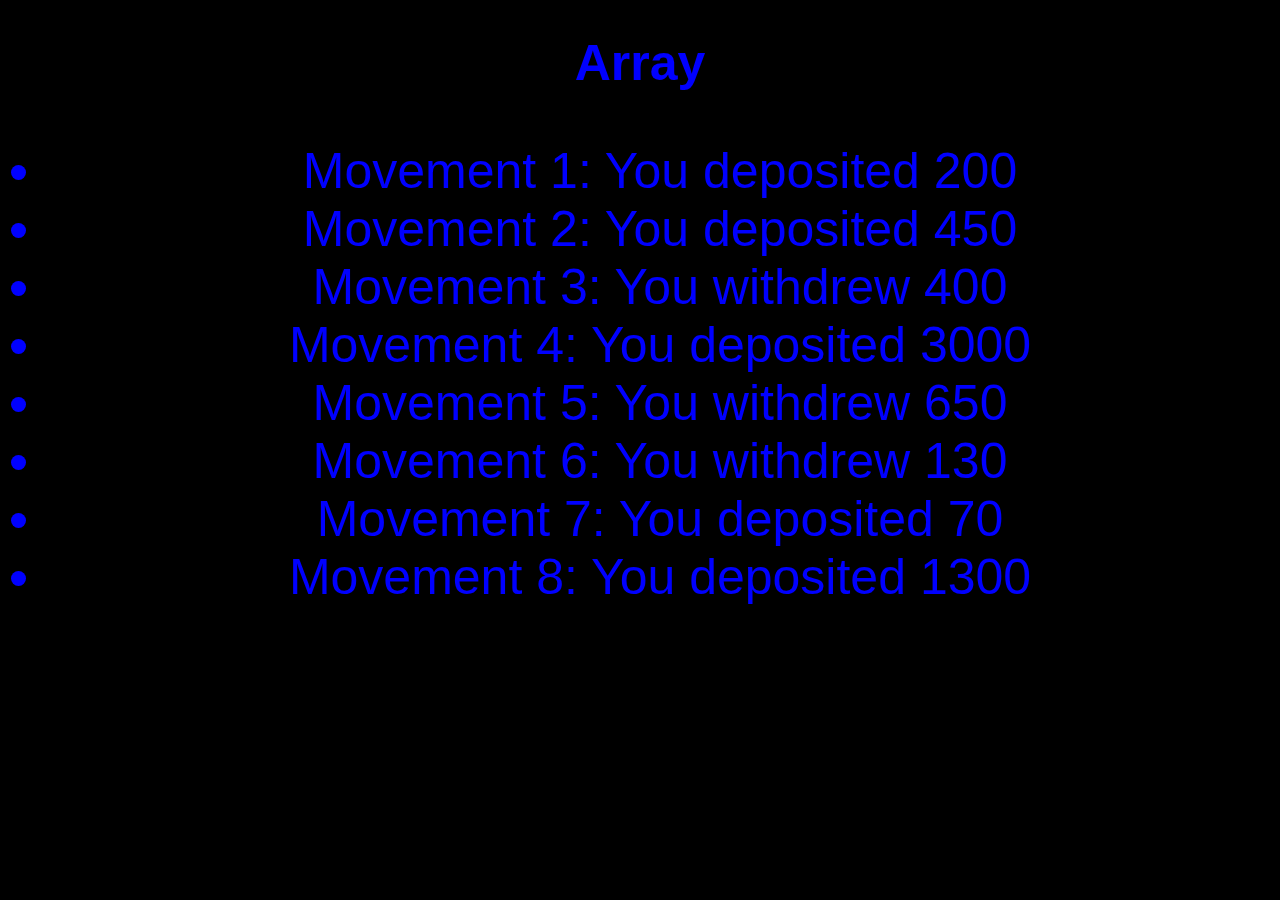
<file: array/index.html>
<!DOCTYPE html>
<html lang="en">
  <head>
    <meta charset="UTF-8" />
    <meta name="viewport" content="width=device-width, initial-scale=1.0" />
    <meta http-equiv="X-UA-Compatible" content="ie=edge" />
    <title>Arrays</title>
    <link rel="stylesheet" href="style.css">
  </head>
  <body>
    <h1>Array</h1>
    <ul id="moveList">
    </ul>
    <script src="script.js"></script>
  </body>
</html>
</file>
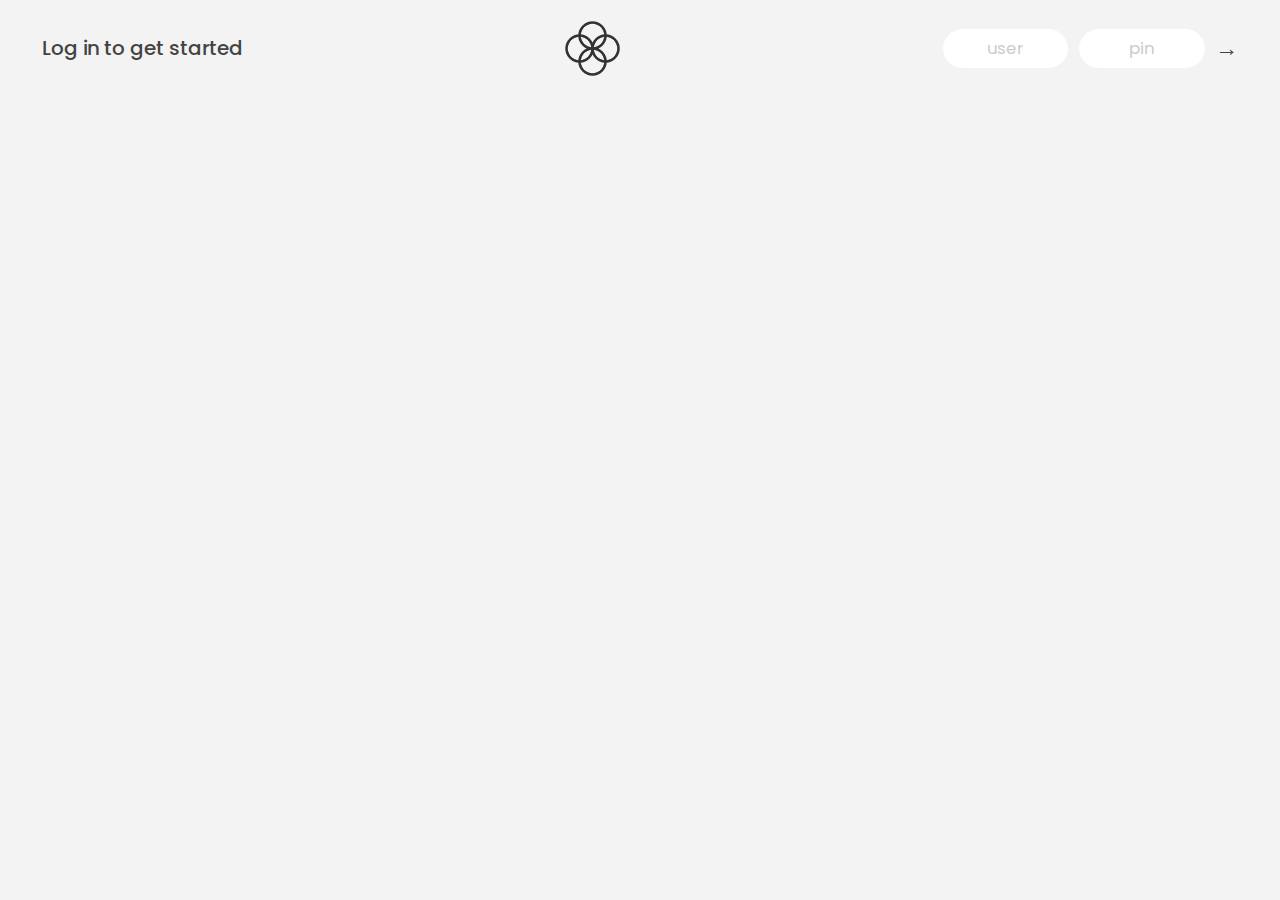
<file: arrays-bankist/index.html>
<!DOCTYPE html>
<html lang="en">
  <head>
    <meta charset="UTF-8" />
    <meta name="viewport" content="width=device-width, initial-scale=1.0" />
    <meta http-equiv="X-UA-Compatible" content="ie=edge" />
    <link rel="shortcut icon" type="image/png" href="/icon.png" />
    <link
      href="https://fonts.googleapis.com/css?family=Poppins:400,500,600&display=swap"
      rel="stylesheet"
    />
    <link rel="stylesheet" href="styles.css">
    <title>Arrays-Bankist</title>
  </head>
  <body>
    <!-- Top Navigation bar -->
    <nav>
      <p class="welcome">Log in to get started</p>
      <img src="logo.png" alt="Bankist" class="logo">
      <form class="login">
        <input type="text" 
          placeholder="user" 
          class="login__input login__input--user"
          />
        <input type="password" 
          placeholder="pin" 
          maxlength="4" 
          class="login__input login__input--pin"/>
        <button class="login__btn">&rarr;</button>
      </form>
    </nav>

    <main class="app">
      <!-- Balance -->
      <div class="balance">
        <div>
          <p class="balance__label">Current balance</p>
          <p class="balance__date">
            As of <span class="date">6/3/2021</span>
          </p>
        </div>
        <p class="balance__value">0000₱</p>
      </div>

      <!-- Movements -->
      <div class="movements">
        <div class="movements__row">
          <div class="movements__type movements__type--deposit">2 deposit</div>
          <div class="movements__date">3 days ago</div>
          <div class="movements__value">4 000₱</div>
        </div>
        <div class="movements__row">
          <div class="movements__type movements__type--withdrawal">
            1 withdrawal
          </div>
          <div class="movements__date">24/01/2044</div>
          <div class="movements__value">-378₱</div>
        </div>
      </div>

      <!-- Summary -->
      <div class="summary">
        <p class="summary__label">In</p>
        <p class="summary__value summary__value--in">0000₱</p>
        <p class="summary__label">Out</p>
        <p class="summary__value summary__value--out">0000₱</p>
        <p class="summary__label">Interest</p>
        <p class="summary__value summary__value--interest">0000₱</p>
        <button class="btn--sort">&downarrow; SORT</button>
      </div>

      <!-- Operation: Transfers -->
      <div class="operation operation--transfer">
        <h2>Transfer money</h2>
        <form class="form form--transfer">
          <input type="text" class="form__input form__input--to"/>
          <input type="number" class="form__input form__input--amount"/>
          <button class="form__btn form__btn--transfer">&rarr;</button>
          <label class="form__label">Transfer to</label>
          <label class="form__label">Amount</label>
      </div>

      <!-- Operation: Loan -->
      <div class="operation operation--loan">
        <h2>Request loan</h2>
        <form class="form form--loan">
          <input type="number" class="form__input form__input--loan-amount" />
          <button class="form__btn form__btn--loan">&rarr;</button>
          <label class="form__label form__label--loan">Amount</label>
        </form>
      </div>

      <!-- Operation: Close -->
      <div class="operation operation--close">
        <h2>Close Account</h2>
        <form class="form form--close">
          <input type="text" class="form__input form__input--user"/>
          <input type="password" maxlength="4" class="form__input form__input--pin"/>
          <button class="form__btn form__btn--close">&rarr;</button>
          <label class="form__label">Confirm user</label>
          <label class="form__label">Confirm PIN</label>
        </form>
      </div>

      <!-- LOGOUT TIMER -->
      <p class="logout-timer">
        You will be Logged out in <span class="timer">05:00</span>
      </p>
    </main>

    <script src="script.js"></script>
    <!-- <script src="challenges.js"></script> -->
  </body>
</html>
</file>
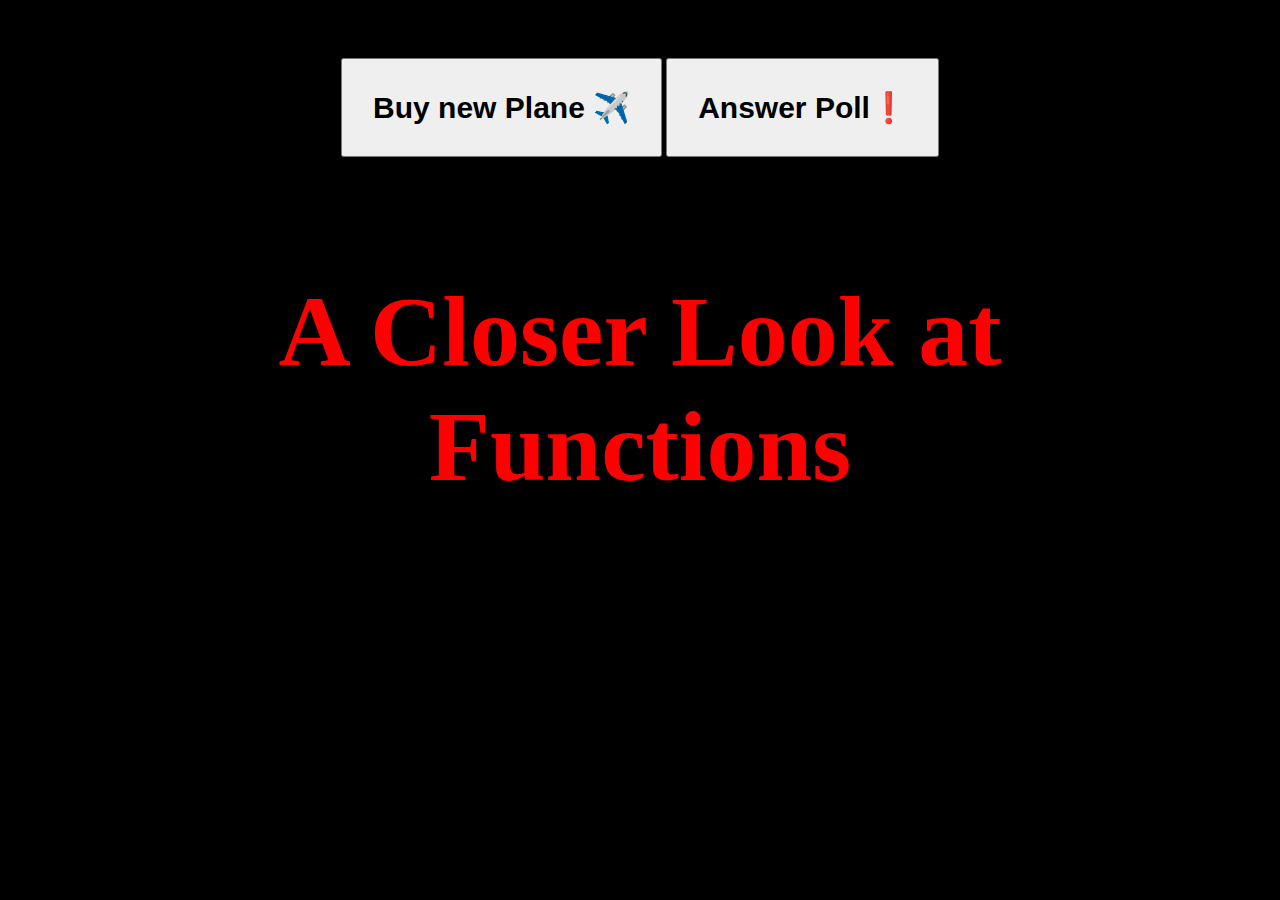
<file: functions/index.html>
<!DOCTYPE html>
<html lang="en">
  <head>
    <meta charset="UTF-8" />
    <meta name="viewport" content="width=device-width, initial-scale=1.0" />
    <meta http-equiv="X-UA-Compatible" content="ie=edge" />
    <title>Functions</title>
    <link rel="stylesheet" href="style.css">
  </head>
  <body>
    <button type="button" class="buyPlane">Buy new Plane ✈️</button>
    <button type="button" class="ansPoll">Answer Poll❗</button>
    <h1>A Closer Look at Functions</h1>
    <!-- <script src="script.js"></script> -->
    <!-- <script src="codingChallenge.js"></script> -->
    <script src="codingChallenge-2.js"></script>
    <!-- <script src="callback.js"></script> -->
  </body>
</html>
</file>
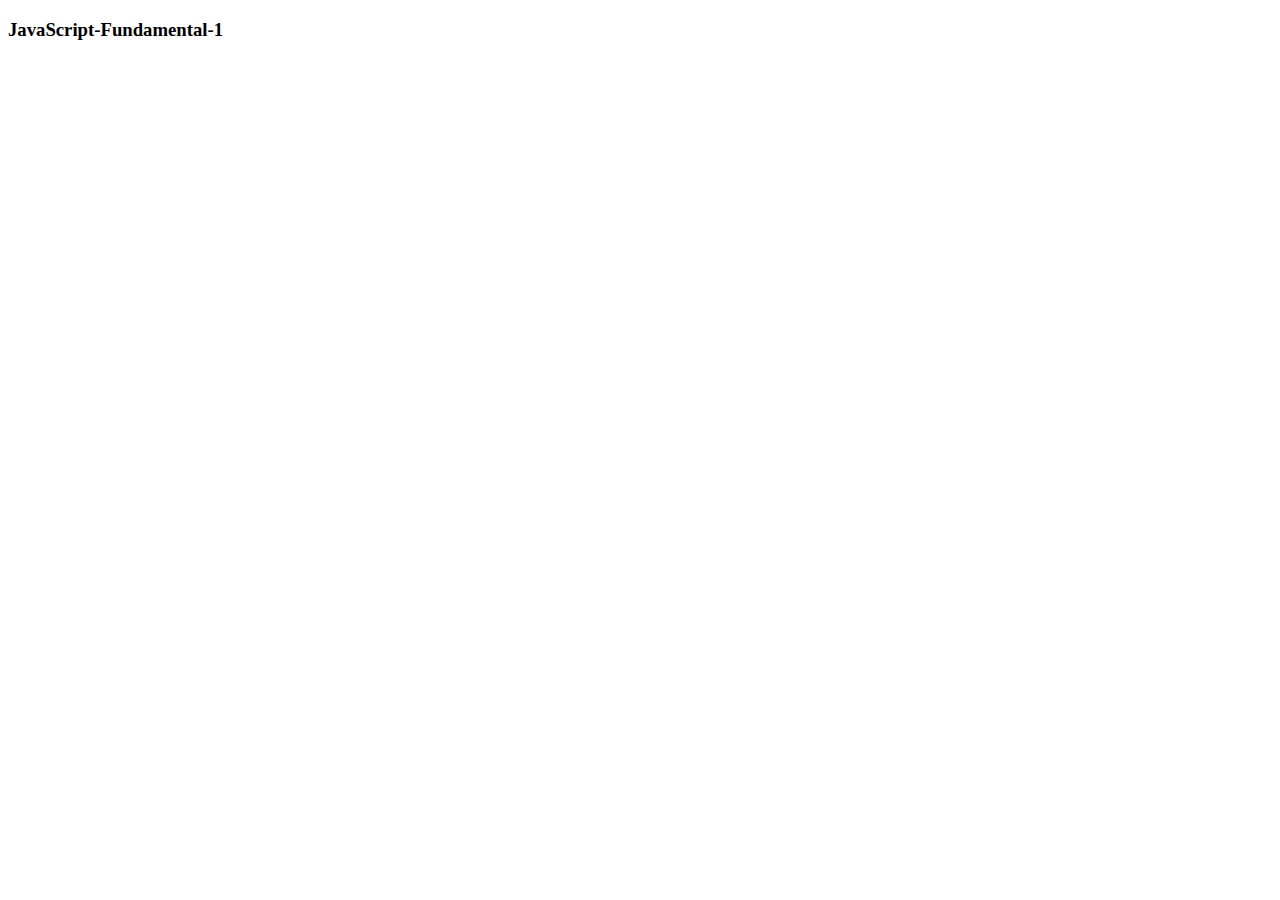
<file: Fundamentals-1/index.html>
<!DOCTYPE html>
<html>
  <head>
    <title>JavaScript-Fundamental-1</title>
  </head>
  <body>
    <h3>JavaScript-Fundamental-1</h3>
    <!-- For notes -->
    <!-- <script src="script.js" type="text/javascript"></script> -->

    <!-- <script src="assignment.js" type="text/javascript"></script> -->
    <!-- <script src="assignment-part2.js" type="text/javascript"></script> -->
    <!-- <script src="coding-challenge1-2.js" type="text/javascript"></script> -->
    <!-- <script src="coding-challenge3.js" type="text/javascript"></script> -->
    <!-- <script src="coding-challenge4.js" type="text/javascript"></script> -->
    <!-- <script src="coding-challenge-part2_1.js" type="text/javascript"></script> -->
    <!-- <script src="coding-challenge-part2_2.js" type="text/javascript"></script> -->
    <!-- <script src="test-dom_1.js" type="text/javascript"></script> -->
    <!-- <script src="coding-challenge-part2_3.js" type="text/javascript"></script> -->
    <!-- <script src="coding-challenge-part2_4.js" type="text/javascript"></script> -->
    <!-- <script src="coding-challenge-part3_1.js" type="text/javascript"></script> -->
    <script src="test-1" type="text/javascript"></script>
  </body>
</html>
</file>
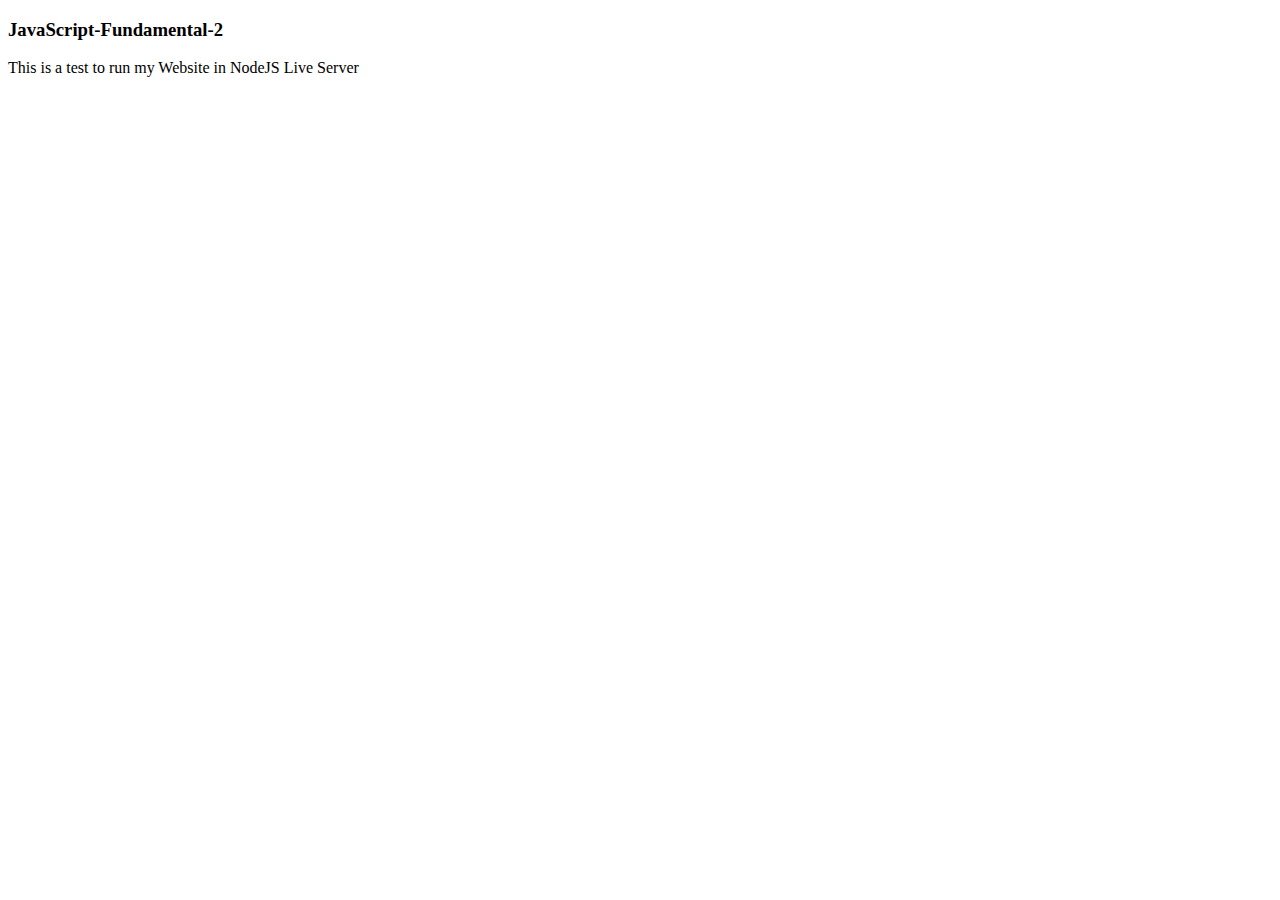
<file: Fundamentals-2/index.html>
<!DOCTYPE html>
<html>
  <head>
    <title>JavaScript-Fundamental-2</title>
  </head>
  <body>
    <h3>JavaScript-Fundamental-2</h3>
    <p>This is a test to run my Website in NodeJS Live Server</p>
    <script src="script.js" type="text/javascript"></script>
  </body>
</html>
</file>
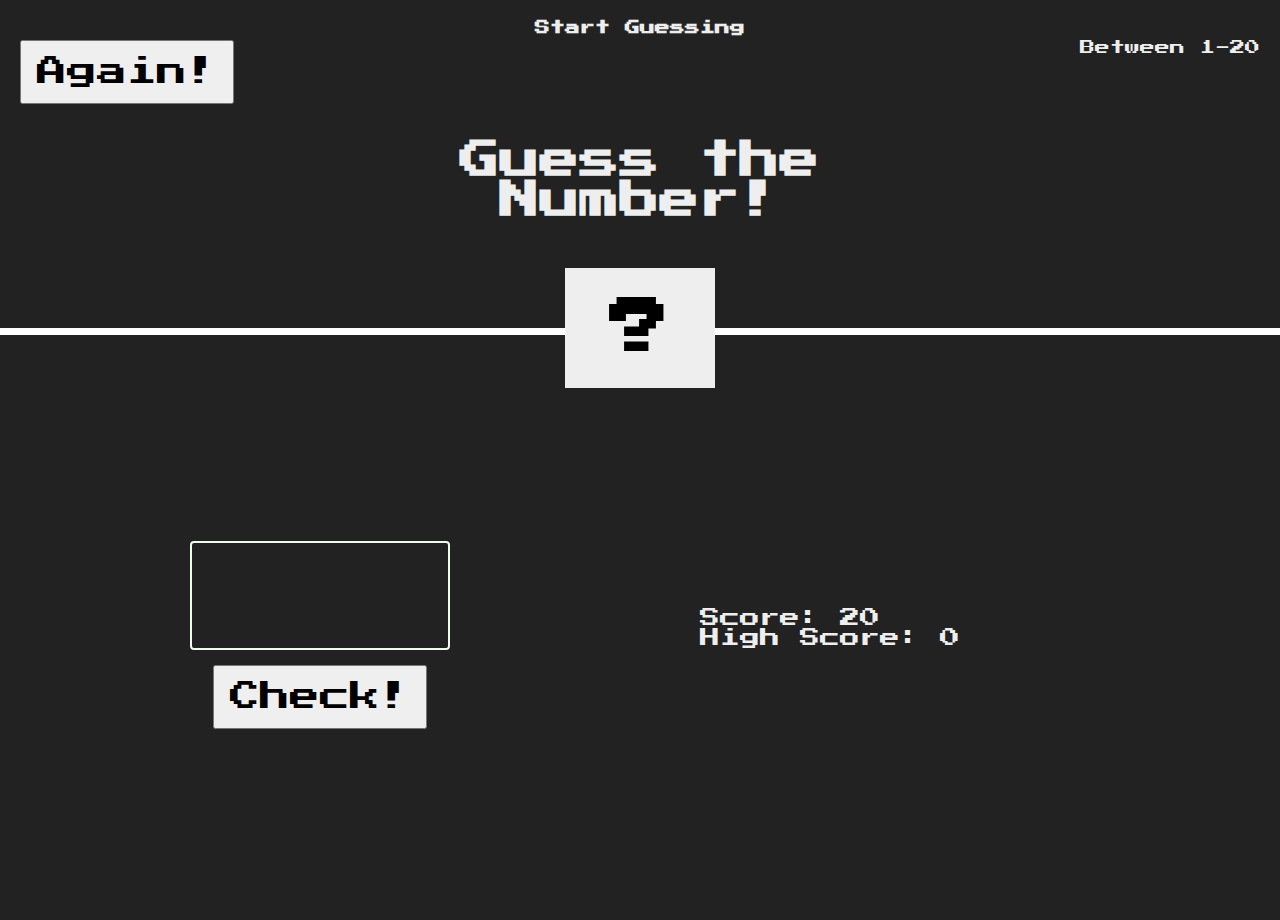
<file: Guess-the-Number/index.html>
<!DOCTYPE html>
<html lang="en">
  <head>
    <meta charset="UTF-8" />
    <meta http-equiv="X-UA-Compatible" content="IE=edge" />
    <meta name="viewport" content="width=device-width, initial-scale=1.0" />
    <link rel="stylesheet" href="style.css" />
    <title>Guess the Number!</title>
  </head>
  <body>
    <header>
      <h1>Guess the Number!</h1>
      <p class="between">Between 1-20</p>
      <h2 class="message">Start Guessing</h2>
      <h3 class="numToGuess">?</h3>
      <button type="button" class="again">Again!</button>
    </header>
    <main>
      <div class="left">
        <input type="number" class="guessField" />
        <button type="button" class="check">Check!</button>
      </div>
      <div class="right">
        <div class="score">Score</div>
        <div class="highScore">highScore</div>
      </div>
    </main>

    <!-- Script -->
    <script src="script.js" type="text/javascript"></script>
  </body>
</html>
</file>
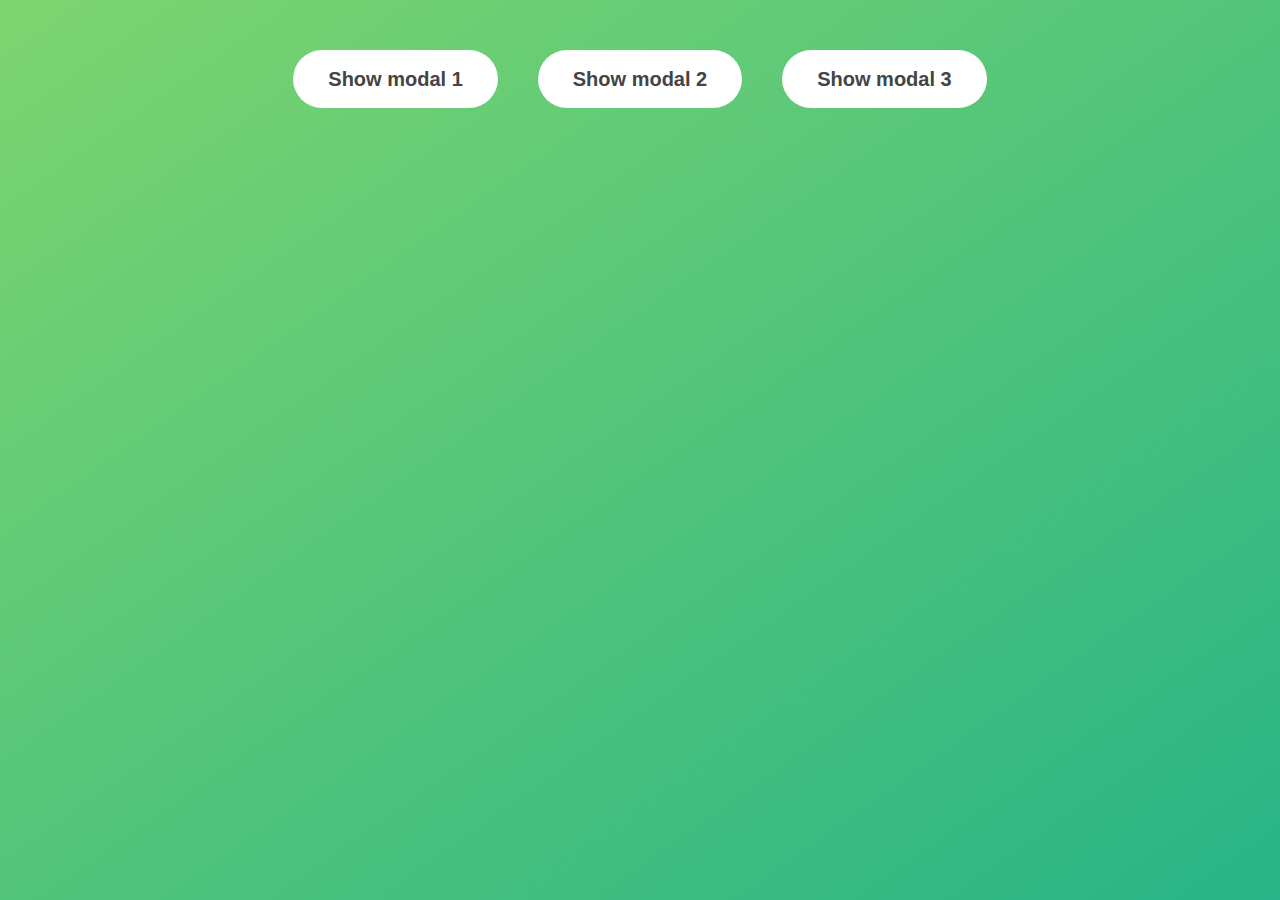
<file: Modal/index.html>
<!DOCTYPE html>
<html lang="en">
  <head>
    <meta charset="UTF-8" />
    <meta name="viewport" content="width=device-width, initial-scale=1.0" />
    <meta http-equiv="X-UA-Compatible" content="ie=edge" />
    <link rel="stylesheet" href="style.css" />
    <title>Modal window</title>
  </head>
  <body>
    <button class="show-modal">Show modal 1</button>
    <button class="show-modal">Show modal 2</button>
    <button class="show-modal">Show modal 3</button>

    <div class="modal hidden">
      <button class="close-modal">&times;</button>
      <h1>I'm a modal window 😍</h1>
      <p>
        Lorem ipsum dolor sit amet, consectetur adipisicing elit, sed do eiusmod
        tempor incididunt ut labore et dolore magna aliqua. Ut enim ad minim
        veniam, quis nostrud exercitation ullamco laboris nisi ut aliquip ex ea
        commodo consequat. Duis aute irure dolor in reprehenderit in voluptate
        velit esse cillum dolore eu fugiat nulla pariatur. Excepteur sint
        occaecat cupidatat non proident, sunt in culpa qui officia deserunt
        mollit anim id est laborum.
      </p>
    </div>
    <div class="overlay hidden"></div>

    <script src="script.js"></script>
  </body>
</html>
</file>
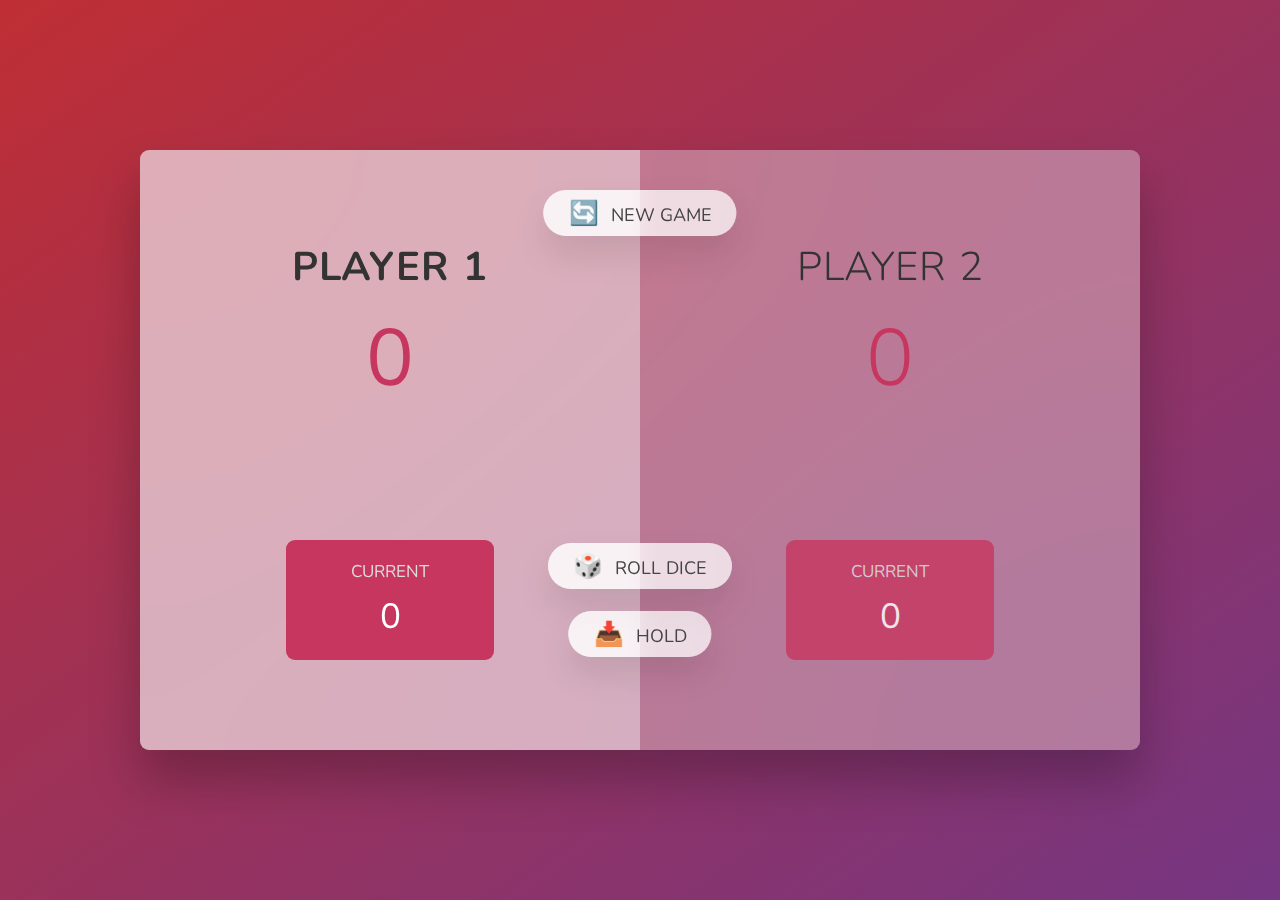
<file: Pig-Game/index.html>
<!DOCTYPE html>
<html lang="en">
  <head>
    <meta charset="UTF-8" />
    <meta name="viewport" content="width=device-width, initial-scale=1.0" />
    <meta http-equiv="X-UA-Compatible" content="ie=edge" />
    <link rel="stylesheet" href="style.css" />
    <title>Pig Game</title>
  </head>
  <body>
    <main>
      <section class="player player--0 player--active">
        <h2 class="name" id="name--0">Player 1</h2>
        <p class="score" id="score--0">0</p>
        <div class="current">
          <p class="current-label">Current</p>
          <p class="current-score" id="current--0">0</p>
        </div>
      </section>
      <section class="player player--1">
        <h2 class="name" id="name--1">Player 2</h2>
        <p class="score" id="score--1">0</p>
        <div class="current">
          <p class="current-label">Current</p>
          <p class="current-score" id="current--1">0</p>
        </div>
      </section>

      <img src="dice-1.png" class="dice" />
      <button class="btn btn--new">🔄 New game</button>
      <button class="btn btn--roll">🎲 Roll dice</button>
      <button class="btn btn--hold">📥 Hold</button>
    </main>
    <script src="script.js"></script>
  </body>
</html>
</file>
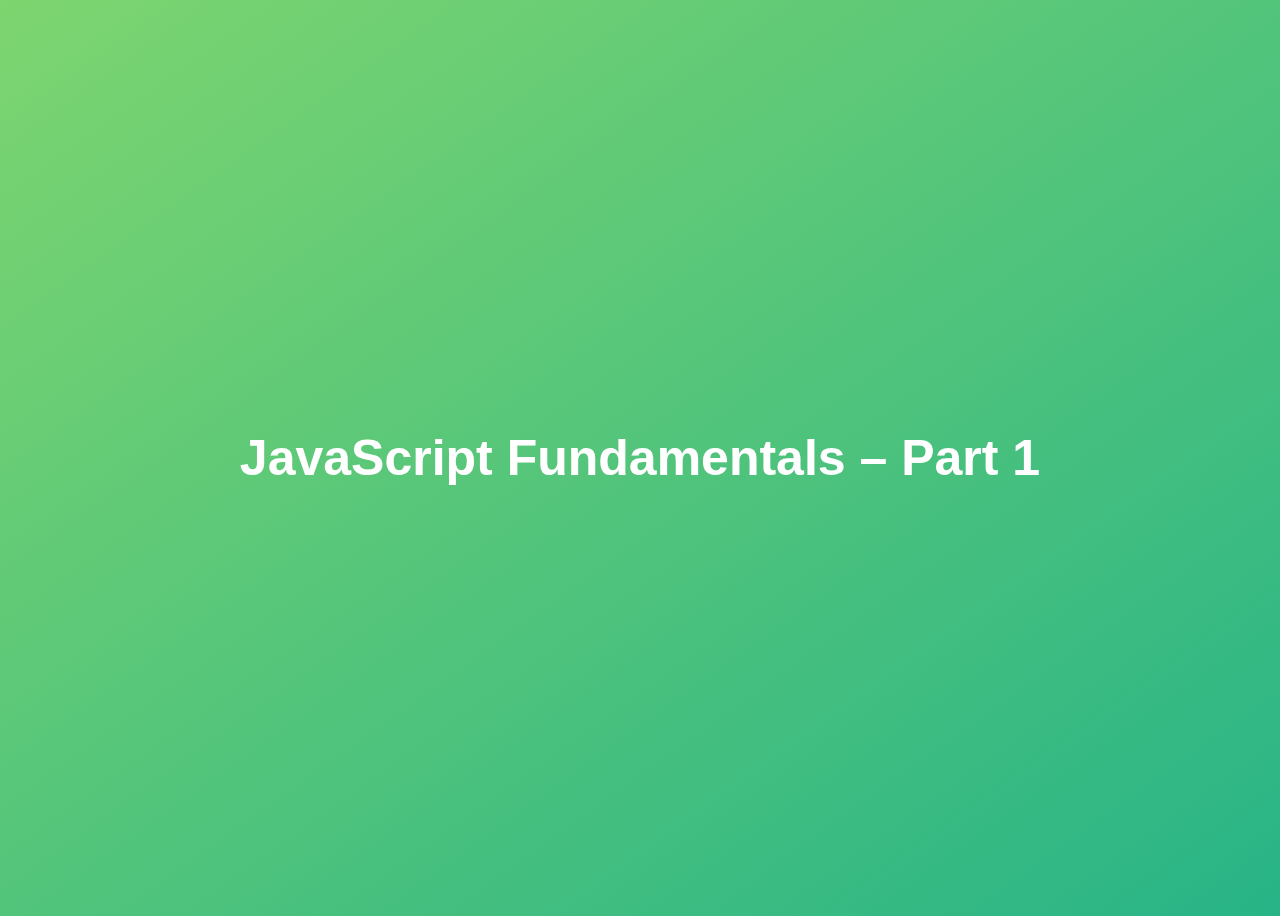
<file: complete-javascript-course-master/01-Fundamentals-Part-1/final/index.html>
<!DOCTYPE html>
<html lang="en">
  <head>
    <meta charset="UTF-8" />
    <meta name="viewport" content="width=device-width, initial-scale=1.0" />
    <meta http-equiv="X-UA-Compatible" content="ie=edge" />
    <title>JavaScript Fundamentals – Part 1</title>
    <style>
      body {
        height: 100vh;
        display: flex;
        align-items: center;
        background: linear-gradient(to top left, #28b487, #7dd56f);
      }
      h1 {
        font-family: sans-serif;
        font-size: 50px;
        line-height: 1.3;
        width: 100%;
        padding: 30px;
        text-align: center;
        color: white;
      }
    </style>
  </head>
  <body>
    <h1>JavaScript Fundamentals – Part 1</h1>

    <script src="script.js"></script>
  </body>
</html>
</file>
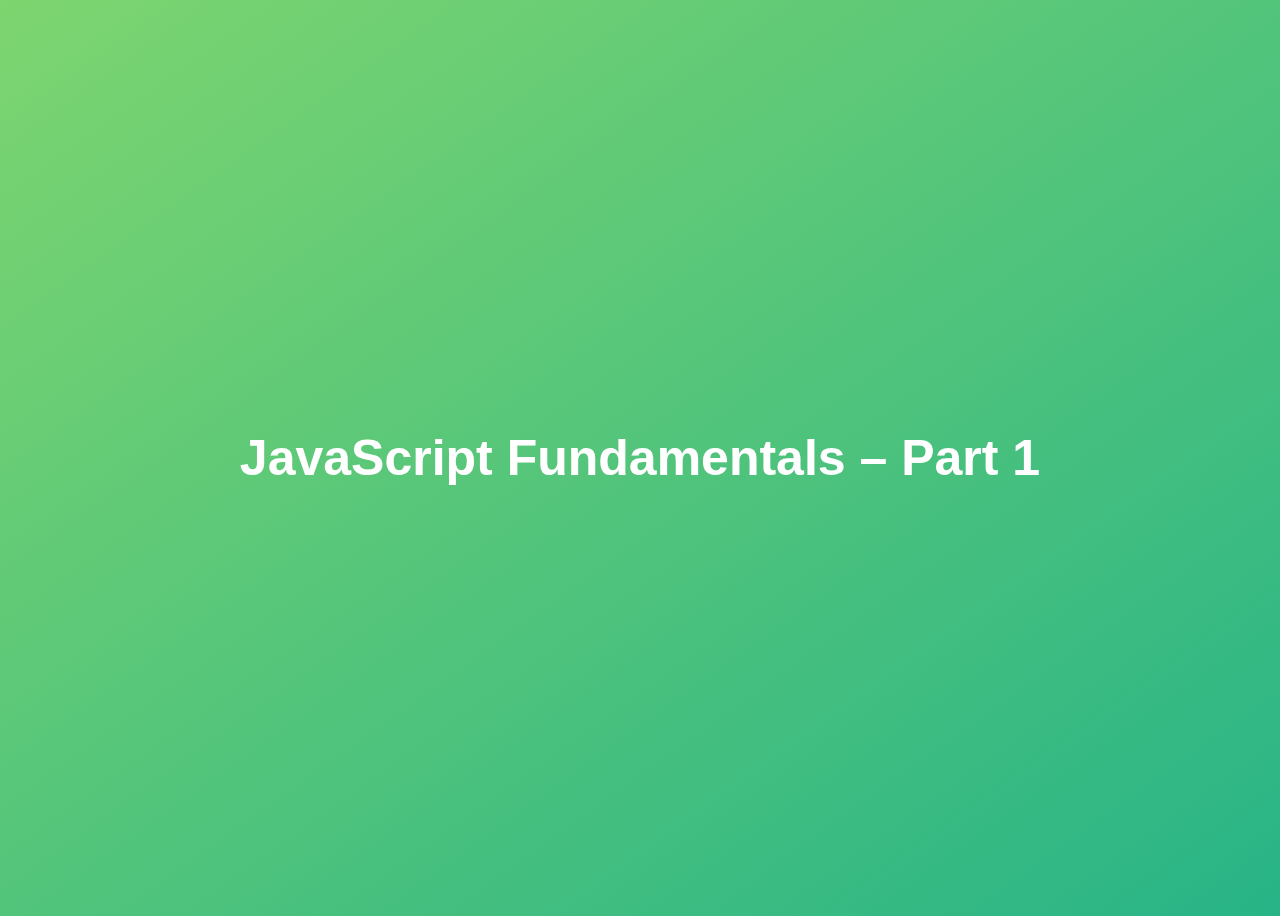
<file: complete-javascript-course-master/01-Fundamentals-Part-1/starter/index.html>
<!DOCTYPE html>
<html lang="en">
  <head>
    <meta charset="UTF-8" />
    <meta name="viewport" content="width=device-width, initial-scale=1.0" />
    <meta http-equiv="X-UA-Compatible" content="ie=edge" />
    <title>JavaScript Fundamentals – Part 1</title>
    <style>
      body {
        height: 100vh;
        display: flex;
        align-items: center;
        background: linear-gradient(to top left, #28b487, #7dd56f);
      }
      h1 {
        font-family: sans-serif;
        font-size: 50px;
        line-height: 1.3;
        width: 100%;
        padding: 30px;
        text-align: center;
        color: white;
      }
    </style>
  </head>
  <body>
    <h1>JavaScript Fundamentals – Part 1</h1>
  </body>
</html>
</file>
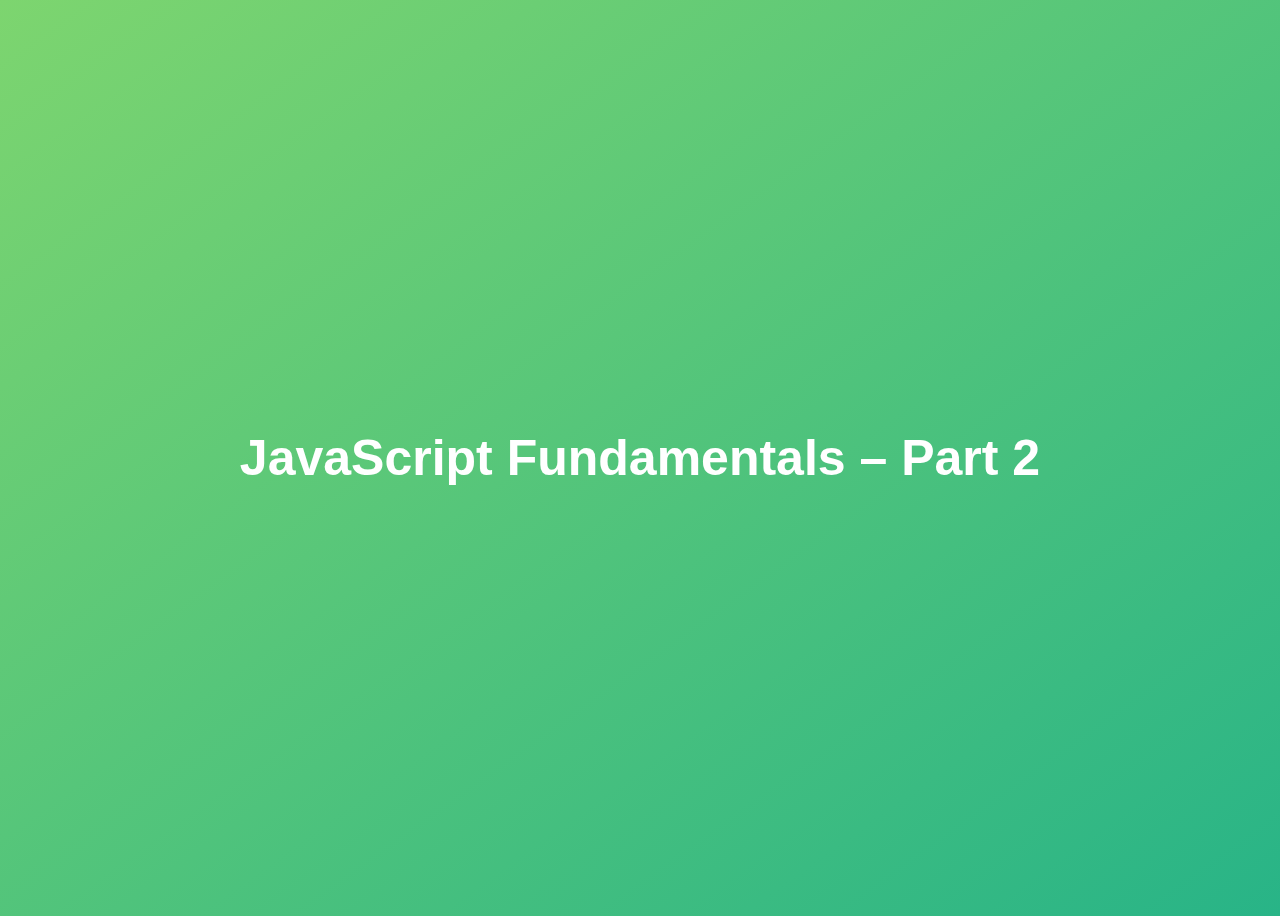
<file: complete-javascript-course-master/02-Fundamentals-Part-2/final/index.html>
<!DOCTYPE html>
<html lang="en">
  <head>
    <meta charset="UTF-8" />
    <meta name="viewport" content="width=device-width, initial-scale=1.0" />
    <meta http-equiv="X-UA-Compatible" content="ie=edge" />
    <title>JavaScript Fundamentals – Part 2</title>
    <style>
      body {
        height: 100vh;
        display: flex;
        align-items: center;
        background: linear-gradient(to top left, #28b487, #7dd56f);
      }
      h1 {
        font-family: sans-serif;
        font-size: 50px;
        line-height: 1.3;
        width: 100%;
        padding: 30px;
        text-align: center;
        color: white;
      }
    </style>
  </head>
  <body>
    <h1>JavaScript Fundamentals – Part 2</h1>
    <script src="script.js"></script>
  </body>
</html>
</file>
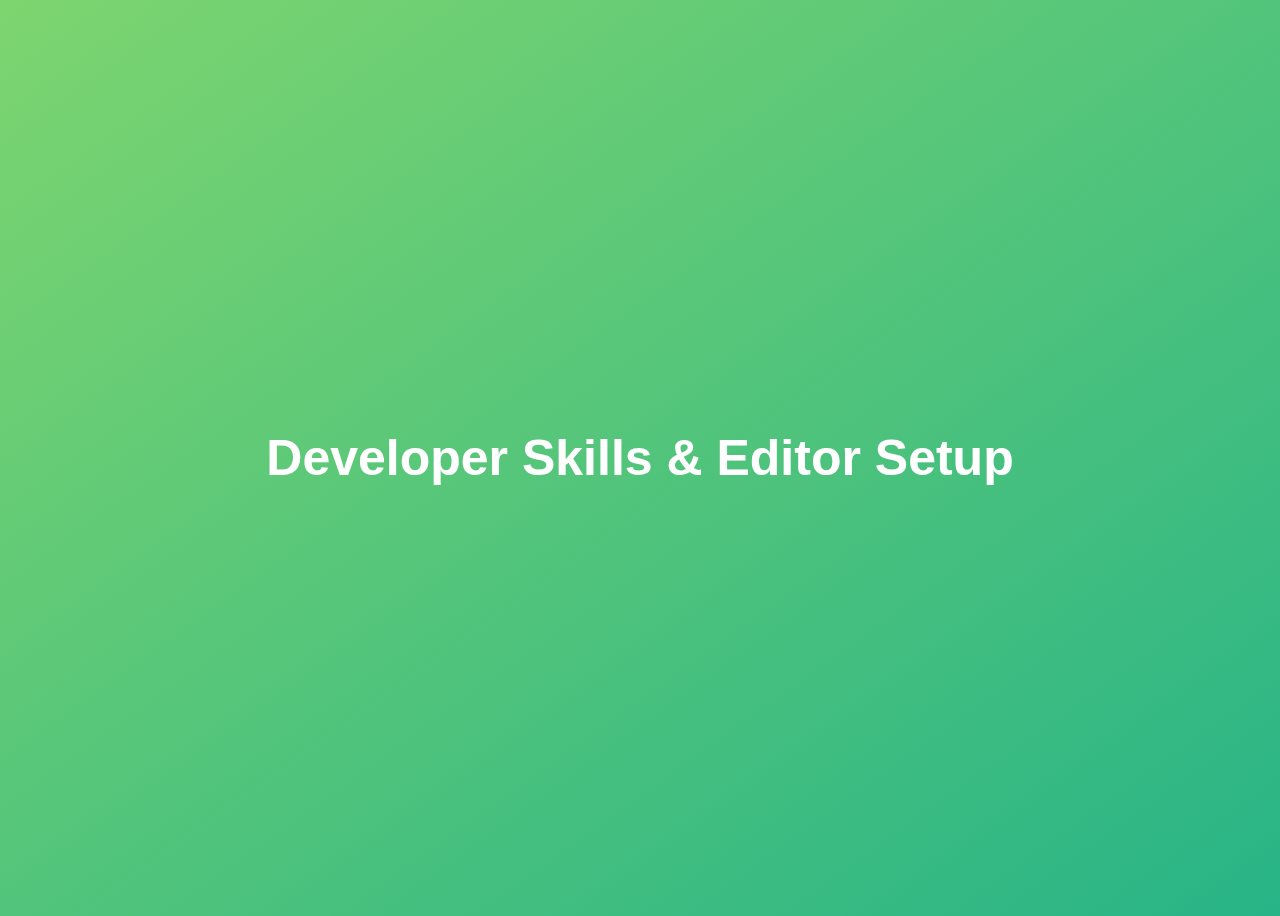
<file: complete-javascript-course-master/03-Developer-Skills/final/index.html>
<!DOCTYPE html>
<html lang="en">
  <head>
    <meta charset="UTF-8" />
    <meta name="viewport" content="width=device-width, initial-scale=1.0" />
    <meta http-equiv="X-UA-Compatible" content="ie=edge" />
    <title>Developer Skills & Editor Setup</title>
    <style>
      body {
        height: 100vh;
        display: flex;
        align-items: center;
        background: linear-gradient(to top left, #28b487, #7dd56f);
      }
      h1 {
        font-family: sans-serif;
        font-size: 50px;
        line-height: 1.3;
        width: 100%;
        padding: 30px;
        text-align: center;
        color: white;
      }
    </style>
  </head>
  <body>
    <h1>Developer Skills & Editor Setup</h1>
    <script src="script.js"></script>
  </body>
</html>
</file>
<file: array/style.css>
* {
    background-color: black;
    color: blue;
    text-align: center;
    font-size: 50px;
    font-family:'Segoe UI', Tahoma, Geneva, Verdana, sans-serif
}
</file>
<file: arrays-bankist/styles.css>
*{
    margin: 0;
    padding: 0;
    box-sizing: inherit;
}

html {
    font-size: 65.5%; /* default 65.5*/
    box-sizing: border-box;
}

body {
    font-family: "Poppins", sans-serif;
    color: #444;
    background-color: #f3f3f3;
    height: 100vh;
    padding: 2rem;
}

nav {
    display: flex;
    justify-content: space-between;
    align-items: center;
    padding: 0 2rem;
}

.welcome {
    font-size: 1.9rem;
    font-weight: 500;
}

.logo {
    height: 5.25rem;
}

.login {
    display: flex;
}

.login__input {
    border: none;
    padding: 0.5rem 2rem;
    font-size: 1.6rem;
    font-family: inherit;
    text-align: center;
    width: 12rem;
    border-radius: 10rem;
    margin-right: 1rem;
    color: inherit;
    border: 1px solid #fff;
    transition: all 0.3s;
}

.login__input:focus {
    outline: none;
    border: 1px solid #ccc;
}

.login__input::placeholder {
    color: #ccc;
}

.login__btn {
    border: none;
    background: none;
    font-size: 2.2rem;
    color: inherit;
    cursor: pointer;
    transition: all 0.3s;
}

.login__btn:hover,
.login__btn:focus,
.btn--sort:hover,
.btn--sort:focus,
.btn--sort:focus {
    outline: none;
    color: #777;
}

/* Main */
.app {
    position: relative;
    max-width: 100rem;
    margin: 4rem auto;
    display: grid;
    grid-template-columns: 4fr 3fr;
    grid-template-rows: auto repeat(3, 15rem) auto;
    gap: 2rem;

    opacity: 0;
    transition: all 1s;
}

.balance {
    grid-column: 1 / span 2;
    display: flex;
    align-items: flex-end;
    justify-content: space-between;
    margin-bottom: 2rem;
}

.balance__label {
    font-size: 2.2rem;
    font-weight: 500;
    margin-bottom: -0.2rem;
}

.balance__date {
    font-size: 1.4rem;
    color: #888;
}

.balance__value {
    font-size: 4.5rem;
    font-weight: 400;
}

.movements {
    grid-row: 2 / span 3;
    background-color: #fff;
    border-radius: 1rem;
    overflow: scroll;
}

.movements__row {
    padding: 2.25rem 4rem;
    display: flex;
    align-items: center;
    border-bottom: 1px solid #eee;
}

.movements__type {
    font-size: 1.1rem;
    text-transform: uppercase;
    font-weight: 500;
    color: #fff;
    padding: 0.1rem 1rem;
    border-radius: 10rem;
    margin-right: 2rem;
}

.movements__date {
    font-size: 1.1rem;
    text-transform: uppercase;
    font-weight: 500;
    color: #666;
}

.movements__type--deposit {
    background-image: linear-gradient(to top left, #39b385, #9be15d);
}

.movements__type--withdrawal {
    background-image: linear-gradient(to top left, #e52a5a, #ff585f);
}

.movements__value {
    font-size: 1.7.rem;
    margin-left: auto;
}

.summary {
    grid-row: 5 / 6;
    display: flex;
    align-items: baseline;
    padding: 0 0.3rem;
    margin-top: 1rem;
}

.summary__label {
    font-size: 1.2rem;
    font-weight: 500;
    text-transform: uppercase;
    margin-right: 0.8rem;
}

.summary__value {
    font-size: 2.2rem;
    margin-right: 2.5rem;
}

.summary__value--in,
.summary__value--interest {
    color: #66c873;
}

.summary__value--out {
    color: #f5465d;
}

.btn--sort {
    margin-left: auto;
    border: none;
    background: none;
    font-size: 1.3rem;
    font-weight: 500;
    cursor: pointer;
}

.operation {
    border-radius: 1rem;
    padding: 3rem 4rem;
    color: #333;
}

.operation--transfer {
    background-image: linear-gradient(to top left, #ffb003, #ffcb03);
}

.operation--loan {
    background-image: linear-gradient(to top left, #39b385, #9be15d);
}

.operation--close {
    background-image: linear-gradient(to top left, #e52a5a, #ff585f);
}

h2 {
    margin-bottom: 1.5rem;
    font-size: 1.7rem;
    font-weight: 600;
    color: #333;
}

.form {
    display: grid;
    grid-template-columns: 2.5fr 2.5fr 1fr;
    grid-template-rows: auto auto;
    gap: 0.4rem 1rem;
}

.form.form--loan {
    grid-template-columns: 2.5fr 2fr 2.5fr;
  }

.form__label--loan {
    grid-row: 2;
}

.form__input {
    width: 100%;
    border: none;
    background-color: rgba(255, 255, 255, 0.4);
    font-family: inherit;
    font-size: 1.5rem;
    text-align: center;
    color: #333;
    padding: 0.3rem 1rem;
    border-radius: 0.7rem;
    transition: all 0.3s;
}

.form__input:focus {
    outline: none;
    background-color: rgba(255, 255, 255, 0.6);
}

.form__label {
    font-size: 1.3rem;
    text-align: center;
}

.form__btn {
    border: none;
    border-radius: 0.7rem;
    font-size: 1.8rem;
    background-color: #fff;
    cursor: pointer;
    transition: all 0.3s;
}

.form__btn:focus{
    outline: none;
    background-color: rgba(255, 255, 255, 0.8);
}

.logout-timer {
    padding: 0 0.3rem;
    margin-top: 1.9rem;
    text-align: right;
    font-size: 1.25rem;
}

.timer {
    font-weight: 600;
}
</file>
<file: functions/style.css>
html { 
  background-color: black; 
  color: white;
  text-align: center;
  margin: 50px;
}

button {
    padding: 30px;
    font-size: 30px;
    font-weight: bold;
    margin-bottom: 50px;
}

h1 {
  font-size: 100px;
  font-family:'Times New Roman', Times, serif;
}
</file>
<file: Guess-the-Number/style.css>
@import url('https://fonts.googleapis.com/css?family=Press+Start+2P&display=swap');
:root {
    --color-1: rgb(230, 57, 70);
    --color-2: rgb(241, 250, 238);
    --color-3: rgb(168, 218, 220);
    --color-4: rgb(29, 53, 87);
    --color-5: #222;
}
* {
    margin: 0;
    padding: 0;
    box-sizing: inherit;
}

html{
    font-size: 62.5%;
    box-sizing: border-box;
}

body {
    font-family: 'Press Start 2P', sans-serif;
    color: #eee;
    background-color: var(--color-5);
}

/* Layout */
header {
    position: relative;
    height: 35vh;
    border-bottom: 7px solid white;
}

main {
    height: 65vh;
    display: flex;
    align-items: center;
    justify-content: space-around;
}

.left {
    width: 52rem;
    display: flex;
    flex-direction: column;
    align-items: center;
}

.right {
    width: 52rem;
    font-size: 2rem;
}

/* Element Style */
h1 {
    font-size: 4rem;
    text-align: center;
    position: absolute;
    top: 52%;
    left: 50%;
    transform: translate(-50%, -50%);
}

.numToGuess {
    background-color: #eee;
    color: black;
    font-size: 6rem;
    width: 15rem;
    padding: 3rem 0;
    text-align: center;
    position: absolute;
    bottom: 0;
    left: 50%;
    transform: translate(-50%, 50%);
}

button {
    background-color: var(white);
    color: black;
    padding: 15px;
    text-align: center;
    text-decoration: none;
    display: inline-block;
    font-size: 3rem;
    font-family: inherit;
    cursor: pointer;
}

.again {
    position: absolute;
    top: 2rem;
    left: 2rem;
}

input[type=number] {
    background-color: var(--color-5);
    color: white;
    font-size: 4rem;
    text-align: center;
    margin: auto;
    width: 50%;
    padding: 3rem;
    margin: 15px 0;
    border-radius: 4px;
    border: 2px solid var(--color-2)
}

.message {
    text-align: center;
    top: 2rem;
    margin-top: 20px;
}

.numToGuess {
    text-align: center;
}

.between {
    font-size: 1.5rem;
    position: absolute;
    top: 2rem;
    right: 2rem;
}
</file>
<file: Modal/style.css>
* {
  margin: 0;
  padding: 0;
  box-sizing: inherit;
}

html {
  font-size: 62.5%;
  box-sizing: border-box;
}

body {
  font-family: sans-serif;
  color: #333;
  line-height: 1.5;
  height: 100vh;
  position: relative;
  display: flex;
  align-items: flex-start;
  justify-content: center;
  background: linear-gradient(to top left, #28b487, #7dd56f);
}

.show-modal {
  font-size: 2rem;
  font-weight: 600;
  padding: 1.75rem 3.5rem;
  margin: 5rem 2rem;
  border: none;
  background-color: #fff;
  color: #444;
  border-radius: 10rem;
  cursor: pointer;
}

.close-modal {
  position: absolute;
  top: 1.2rem;
  right: 2rem;
  font-size: 5rem;
  color: #333;
  cursor: pointer;
  border: none;
  background: none;
}

h1 {
  font-size: 2.5rem;
  margin-bottom: 2rem;
}

p {
  font-size: 1.8rem;
}

/* -------------------------- */
/* CLASSES TO MAKE MODAL WORK */
.hidden {
  display: none;
}

.modal {
  position: absolute;
  top: 50%;
  left: 50%;
  transform: translate(-50%, -50%);
  width: 70%;

  background-color: white;
  padding: 6rem;
  border-radius: 5px;
  box-shadow: 0 3rem 5rem rgba(0, 0, 0, 0.3);
  z-index: 10;
}

.overlay {
  position: absolute;
  top: 0;
  left: 0;
  width: 100%;
  height: 100%;
  background-color: rgba(0, 0, 0, 0.6);
  backdrop-filter: blur(3px);
  z-index: 5;
}
</file>
<file: Pig-Game/style.css>
@import url('https://fonts.googleapis.com/css2?family=Nunito&display=swap');

* {
  margin: 0;
  padding: 0;
  box-sizing: inherit;
}

html {
  font-size: 62.5%;
  box-sizing: border-box;
}

body {
  font-family: 'Nunito', sans-serif;
  font-weight: 400;
  height: 100vh;
  color: #333;
  background-image: linear-gradient(to top left, #753682 0%, #bf2e34 100%);
  display: flex;
  align-items: center;
  justify-content: center;
}

/* LAYOUT */
main {
  position: relative;
  width: 100rem;
  height: 60rem;
  background-color: rgba(255, 255, 255, 0.35);
  backdrop-filter: blur(200px);
  filter: blur();
  box-shadow: 0 3rem 5rem rgba(0, 0, 0, 0.25);
  border-radius: 9px;
  overflow: hidden;
  display: flex;
}

.player {
  flex: 50%;
  padding: 9rem;
  display: flex;
  flex-direction: column;
  align-items: center;
  transition: all 0.75s;
}

/* ELEMENTS */
.name {
  position: relative;
  font-size: 4rem;
  text-transform: uppercase;
  letter-spacing: 1px;
  word-spacing: 2px;
  font-weight: 300;
  margin-bottom: 1rem;
}

.score {
  font-size: 8rem;
  font-weight: 300;
  color: #c7365f;
  margin-bottom: auto;
}

.player--active {
  background-color: rgba(255, 255, 255, 0.4);
}
.player--active .name {
  font-weight: 700;
}
.player--active .score {
  font-weight: 400;
}

.player--active .current {
  opacity: 1;
}

.current {
  background-color: #c7365f;
  opacity: 0.8;
  border-radius: 9px;
  color: #fff;
  width: 65%;
  padding: 2rem;
  text-align: center;
  transition: all 0.75s;
}

.current-label {
  text-transform: uppercase;
  margin-bottom: 1rem;
  font-size: 1.7rem;
  color: #ddd;
}

.current-score {
  font-size: 3.5rem;
}

/* ABSOLUTE POSITIONED ELEMENTS */
.btn {
  position: absolute;
  left: 50%;
  transform: translateX(-50%);
  color: #444;
  background: none;
  border: none;
  font-family: inherit;
  font-size: 1.8rem;
  text-transform: uppercase;
  cursor: pointer;
  font-weight: 400;
  transition: all 0.2s;

  background-color: white;
  background-color: rgba(255, 255, 255, 0.6);
  backdrop-filter: blur(10px);

  padding: 0.7rem 2.5rem;
  border-radius: 50rem;
  box-shadow: 0 1.75rem 3.5rem rgba(0, 0, 0, 0.1);
}

.btn::first-letter {
  font-size: 2.4rem;
  display: inline-block;
  margin-right: 0.7rem;
}

.btn--new {
  top: 4rem;
}
.btn--roll {
  top: 39.3rem;
}
.btn--hold {
  top: 46.1rem;
}

.btn:active {
  transform: translate(-50%, 3px);
  box-shadow: 0 1rem 2rem rgba(0, 0, 0, 0.15);
}

.btn:focus {
  outline: none;
}

.dice {
  position: absolute;
  left: 50%;
  top: 16.5rem;
  transform: translateX(-50%);
  height: 10rem;
  box-shadow: 0 2rem 5rem rgba(0, 0, 0, 0.2);
}

.player--winner {
  background-color: #2f2f2f;
}

.player--winner .name {
  font-weight: 700;
  color: #c7365f;
}

.hidden {
  display: none;
}
</file>
